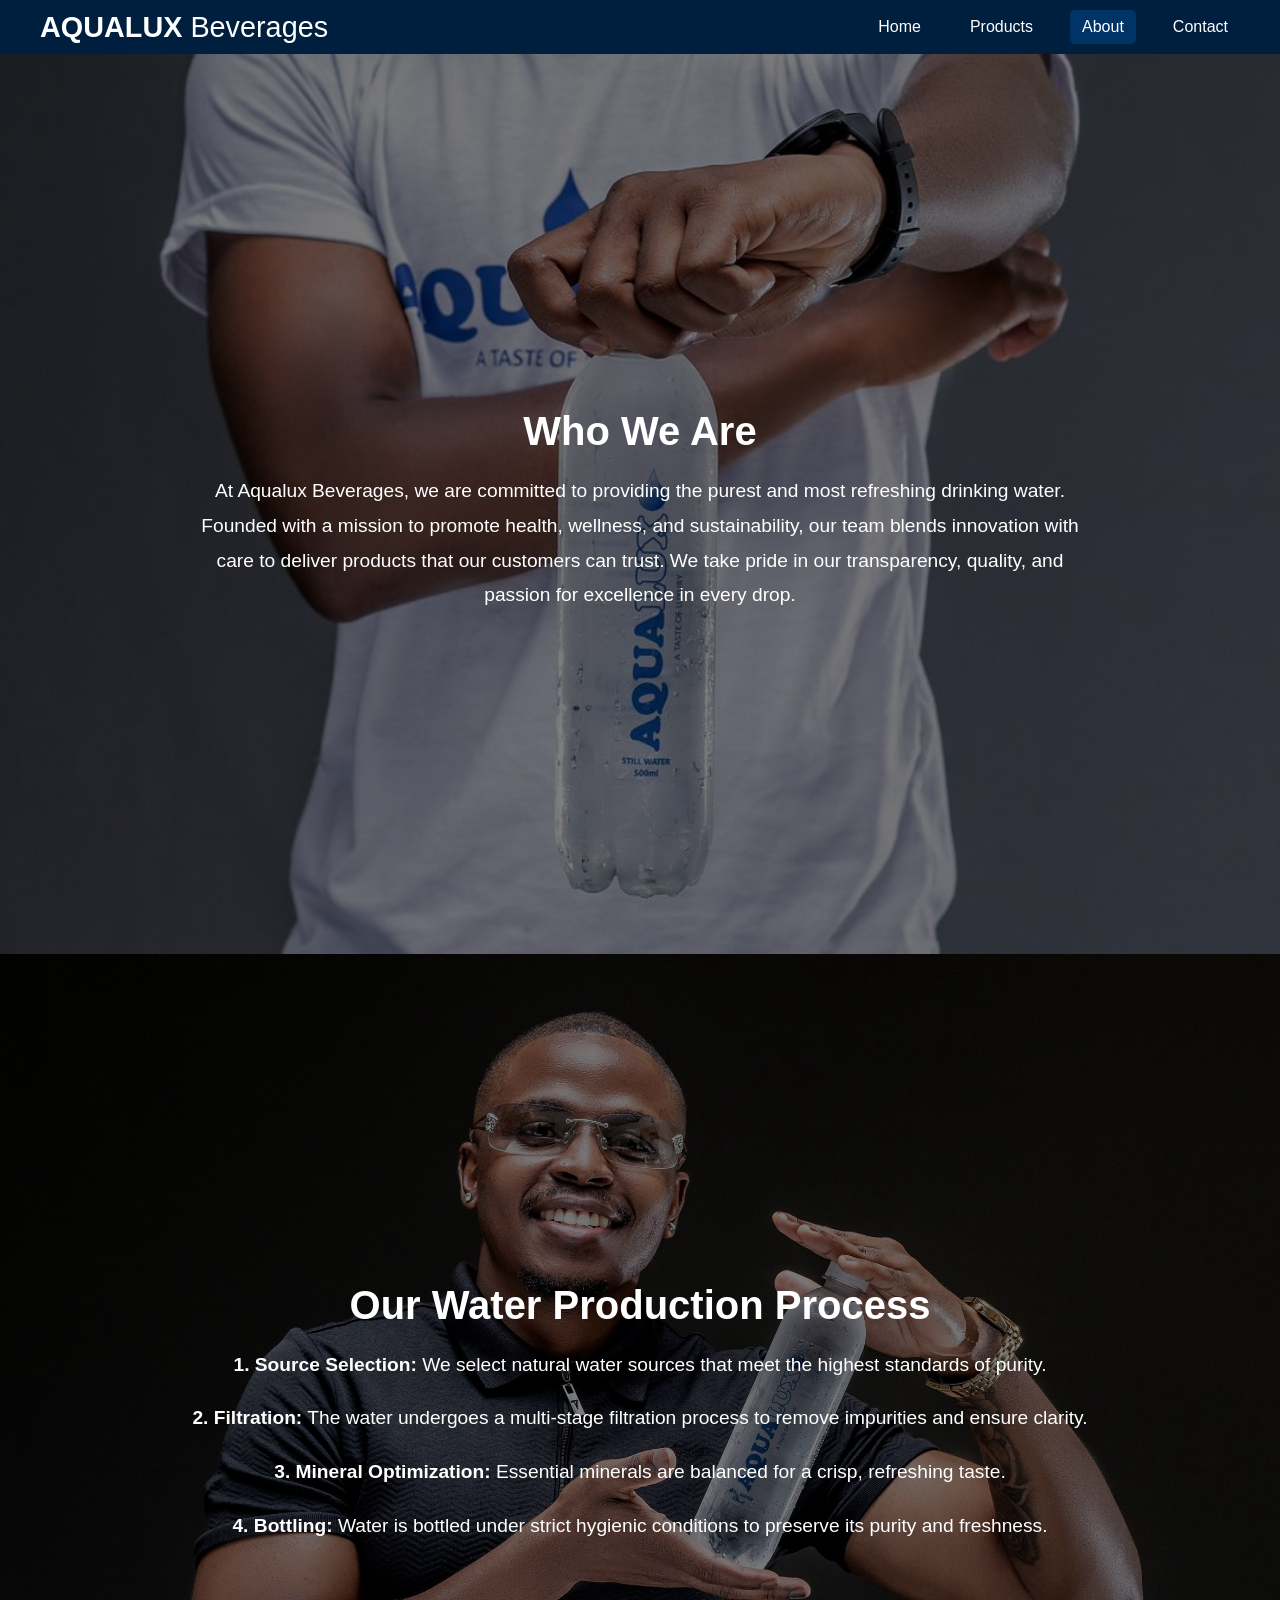
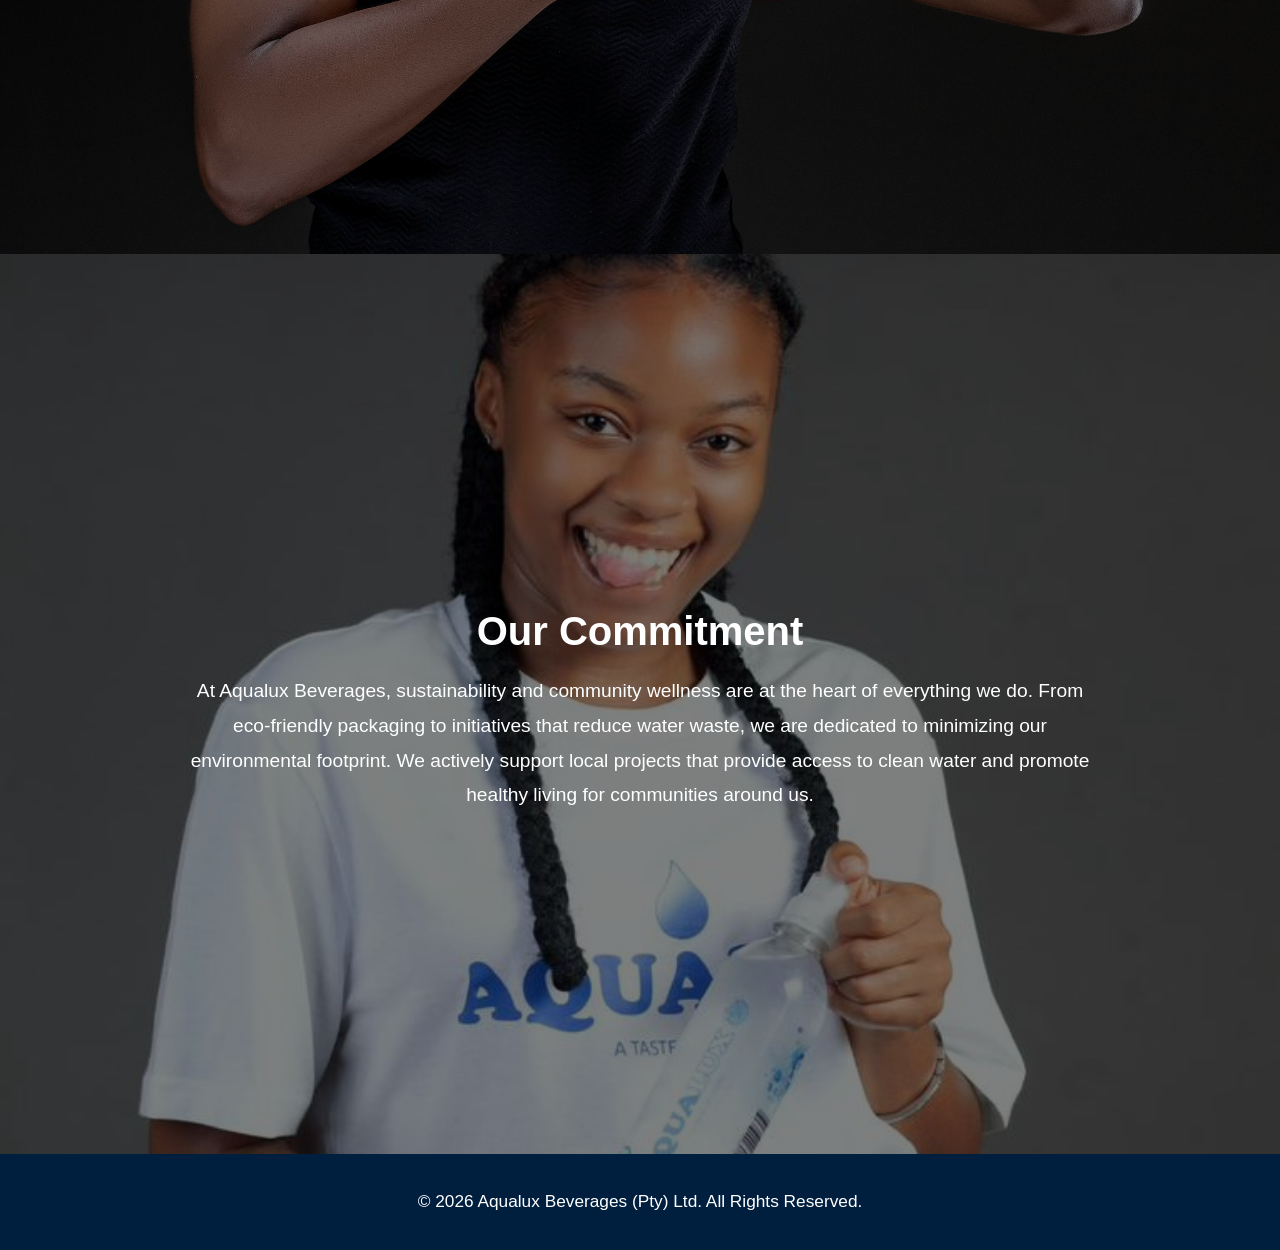
<file: about.html>
<!DOCTYPE html>
<html lang="en">
<head>
    <meta charset="UTF-8">
    <meta name="viewport" content="width=device-width, initial-scale=1.0">
    <title>About Us - Aqualux Beverages</title>
    <style>
        /* Reset and general styles */
        body {
            font-family: 'Arial', sans-serif;
            margin: 0;
            padding: 0;
            color: white;
            background-color: #000; /* fallback if images fail */
        }

        /* Navbar */
        header {
            background: #001f3f;
        }
        .navbar {
            display: flex;
            align-items: center;
            justify-content: space-between;
            max-width: 1200px;
            margin: 0 auto;
            padding: 10px 20px; /* smaller height */
        }
        .logo {
            font-size: 1.8em;
            font-weight: bold;
        }
        .logo span {
            font-weight: normal;
        }
        .nav-links {
            display: flex;
            gap: 25px;
        }
        .nav-links a {
            color: white;
            text-decoration: none;
            font-size: 1em;
            padding: 8px 12px;
            transition: background 0.3s;
        }
        .nav-links a:hover,
        .nav-links a.active {
            background: #003366;
            border-radius: 5px;
        }

        /* Section Styles */
        section {
            position: relative;
            display: flex;
            justify-content: center;
            align-items: center;
            text-align: center;
            min-height: 100vh;
            background-size: cover;
            background-position: center;
            background-repeat: no-repeat;
        }
        section::before {
            content: "";
            position: absolute;
            top: 0; left: 0;
            width: 100%;
            height: 100%;
            background: rgba(0,0,0,0.5);
            z-index: 1;
        }
        .content {
            position: relative;
            z-index: 2;
            max-width: 900px;
            padding: 20px;
        }
        h2 {
            font-size: 2.5em;
            margin-bottom: 20px;
        }
        p {
            font-size: 1.2em;
            line-height: 1.8;
        }
        .process-step {
            margin-bottom: 15px;
        }

        /* Section Background Images */
        #who-we-are { background-image: url('images/water-bottle.jpeg'); }
        #production-process { background-image: url('images/terry.jpeg'); }
        #commitment { background-image: url('images/cheluu.jpeg'); }

        /* Footer */
        footer {
            background: #001f3f;
            text-align: center;
            padding: 15px 0;
            font-size: 0.9em;
        }

        /* Responsive adjustments */
        @media (max-width: 768px) {
            .navbar {
                flex-direction: column;
                align-items: flex-start;
            }
            .nav-links {
                flex-direction: column;
                gap: 10px;
                margin-top: 10px;
            }
            h2 { font-size: 2em; }
            p { font-size: 1em; }
        }
    </style>
</head>
<body>
    <header>
        <nav class="navbar">
            <div class="logo">AQUALUX <span>Beverages</span></div>
            <div class="nav-links">
                <a href="index.html">Home</a>
                <a href="product.html">Products</a>
                <a href="about.html" class="active">About</a>
                <a href="contact.html">Contact</a>
            </div>
        </nav>
    </header>

    <!-- Who We Are Section -->
    <section id="who-we-are">
        <div class="content">
            <h2>Who We Are</h2>
            <p>
                At Aqualux Beverages, we are committed to providing the purest and most refreshing drinking water. 
                Founded with a mission to promote health, wellness, and sustainability, our team blends innovation 
                with care to deliver products that our customers can trust. We take pride in our transparency, quality, 
                and passion for excellence in every drop.
            </p>
        </div>
    </section>

    <!-- Water Production Process Section -->
    <section id="production-process">
        <div class="content">
            <h2>Our Water Production Process</h2>
            <p class="process-step"><strong>1. Source Selection:</strong> We select natural water sources that meet the highest standards of purity.</p>
            <p class="process-step"><strong>2. Filtration:</strong> The water undergoes a multi-stage filtration process to remove impurities and ensure clarity.</p>
            <p class="process-step"><strong>3. Mineral Optimization:</strong> Essential minerals are balanced for a crisp, refreshing taste.</p>
            <p class="process-step"><strong>4. Bottling:</strong> Water is bottled under strict hygienic conditions to preserve its purity and freshness.</p>
        </div>
    </section>

    <!-- Our Commitment Section -->
    <section id="commitment">
        <div class="content">
            <h2>Our Commitment</h2>
            <p>
                At Aqualux Beverages, sustainability and community wellness are at the heart of everything we do. 
                From eco-friendly packaging to initiatives that reduce water waste, we are dedicated to minimizing 
                our environmental footprint. We actively support local projects that provide access to clean water 
                and promote healthy living for communities around us.
            </p>
        </div>
    </section>

    <footer>
        <p>&copy; 2026 Aqualux Beverages (Pty) Ltd. All Rights Reserved.</p>
    </footer>
</body>
</html>
</file>
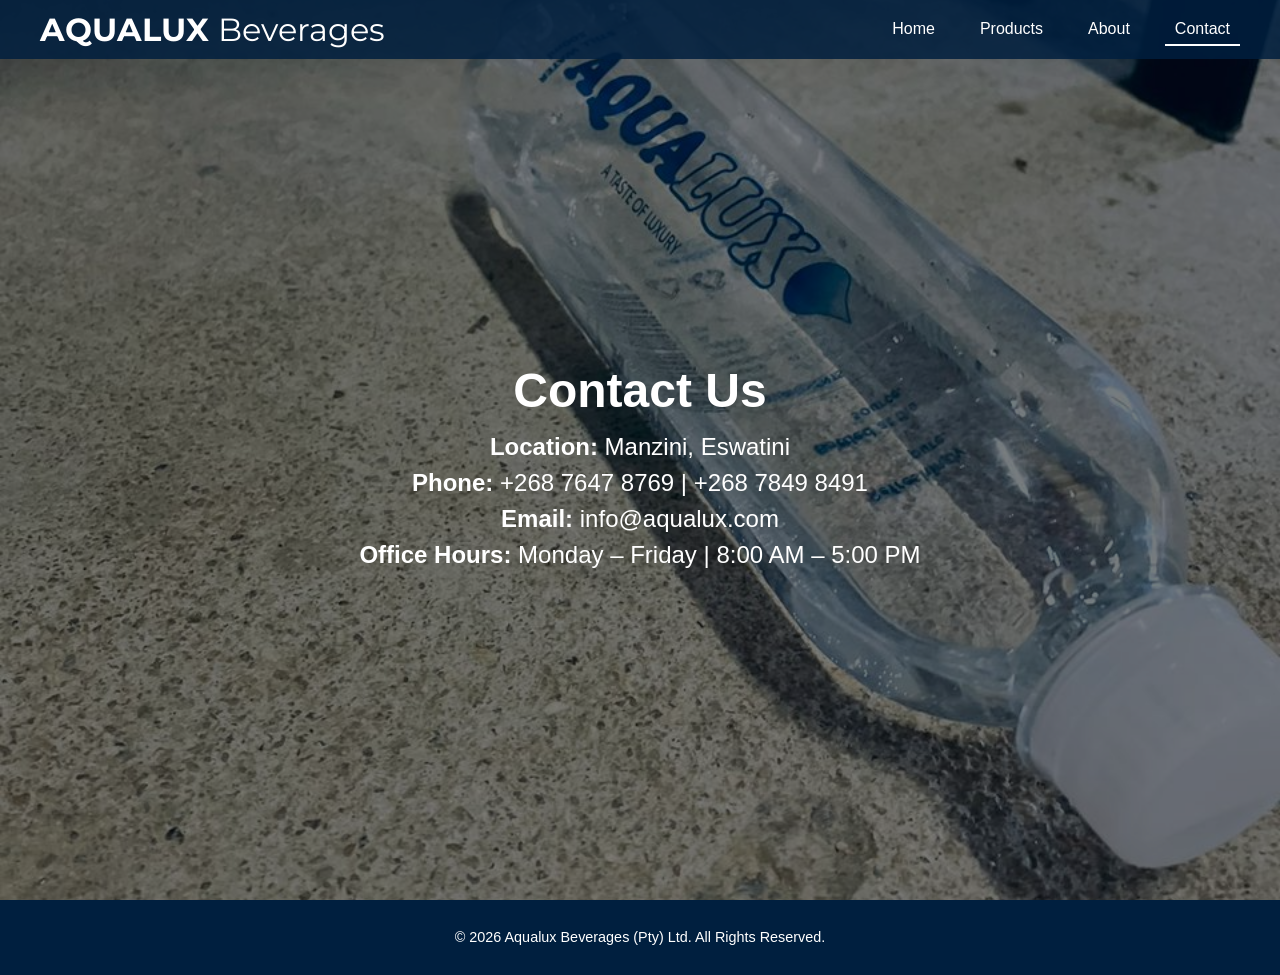
<file: contact.html>
<!DOCTYPE html>
<html lang="en">
<head>
    <meta charset="UTF-8">
    <title>Contact Us | Aqualux Beverages</title>
    <meta name="viewport" content="width=device-width, initial-scale=1.0">

    <!-- Google Font for Logo -->
    <link href="https://fonts.googleapis.com/css2?family=Montserrat:wght@700&display=swap" rel="stylesheet">

    <style>
        /* General Body Styles */
        body {
            margin: 0;
            padding: 0;
            font-family: 'Arial', sans-serif;
            color: white;
        }

        /* Navbar */
        header {
            background: rgba(0,31,63,0.85); /* semi-transparent nav over background */
            position: fixed;
            width: 100%;
            z-index: 10;
        }
        .navbar {
            display: flex;
            justify-content: space-between;
            align-items: center;
            max-width: 1200px;
            margin: 0 auto;
            padding: 10px 20px;
        }
        .logo {
            font-family: 'Montserrat', sans-serif;
            font-size: 2em;
            font-weight: 700;
        }
        .logo span {
            font-weight: normal;
        }
        .nav-links {
            display: flex;
            gap: 25px;
        }
        .nav-links a {
            color: white;
            text-decoration: none;
            font-size: 1em;
            padding: 6px 10px;
        }
        .nav-links a.active {
            border-bottom: 2px solid #fff;
        }

        /* Hero Section with Full-Screen Background */
        .contact-hero {
            position: relative;
            height: 100vh;
            width: 100%;
            background-image: url('images/down.jpeg');
            background-size: cover; /* fills screen, preserves aspect ratio */
            background-position: center center;
            background-repeat: no-repeat;
            display: flex;
            justify-content: center;
            align-items: center;
        }
        .contact-hero::before {
            content: "";
            position: absolute;
            top:0; left:0;
            width: 100%;
            height: 100%;
            background: rgba(0,0,0,0.5); /* overlay for readability */
        }

        /* Contact Details Overlay */
        .contact-details-overlay {
            position: relative;
            text-align: center;
            max-width: 700px;
            padding: 20px;
            z-index: 1;
        }
        .contact-details-overlay h1 {
            font-size: 3em;
            margin-bottom: 15px;
        }
        .contact-details-overlay p {
            font-size: 1.5em;
            margin: 8px 0;
        }

        /* Footer */
        footer {
            background: #001f3f;
            text-align: center;
            padding: 15px 0;
            font-size: 0.9em;
        }

        /* Responsive */
        @media (max-width: 768px) {
            .contact-details-overlay h1 { font-size: 2em; }
            .contact-details-overlay p { font-size: 1.2em; }
            .nav-links { gap: 15px; }
            .logo { font-size: 1.5em; }
        }
    </style>
</head>
<body>

<header>
    <nav class="navbar">
        <div class="logo">AQUALUX <span>Beverages</span></div>
        <div class="nav-links">
            <a href="index.html">Home</a>
            <a href="product.html">Products</a>
            <a href="about.html">About</a>
            <a href="contact.html" class="active">Contact</a>
        </div>
    </nav>
</header>

<!-- Hero Section with Full-Screen Background and Contact Details -->
<section class="contact-hero">
    <div class="contact-details-overlay">
        <h1>Contact Us</h1>
        <p><strong>Location:</strong> Manzini, Eswatini</p>
        <p><strong>Phone:</strong> +268 7647 8769 | +268 7849 8491</p>
        <p><strong>Email:</strong> info@aqualux.com</p>
        <p><strong>Office Hours:</strong> Monday – Friday | 8:00 AM – 5:00 PM</p>
    </div>
</section>

<footer>
    <p>&copy; 2026 Aqualux Beverages (Pty) Ltd. All Rights Reserved.</p>
</footer>

</body>
</html>
</file>
